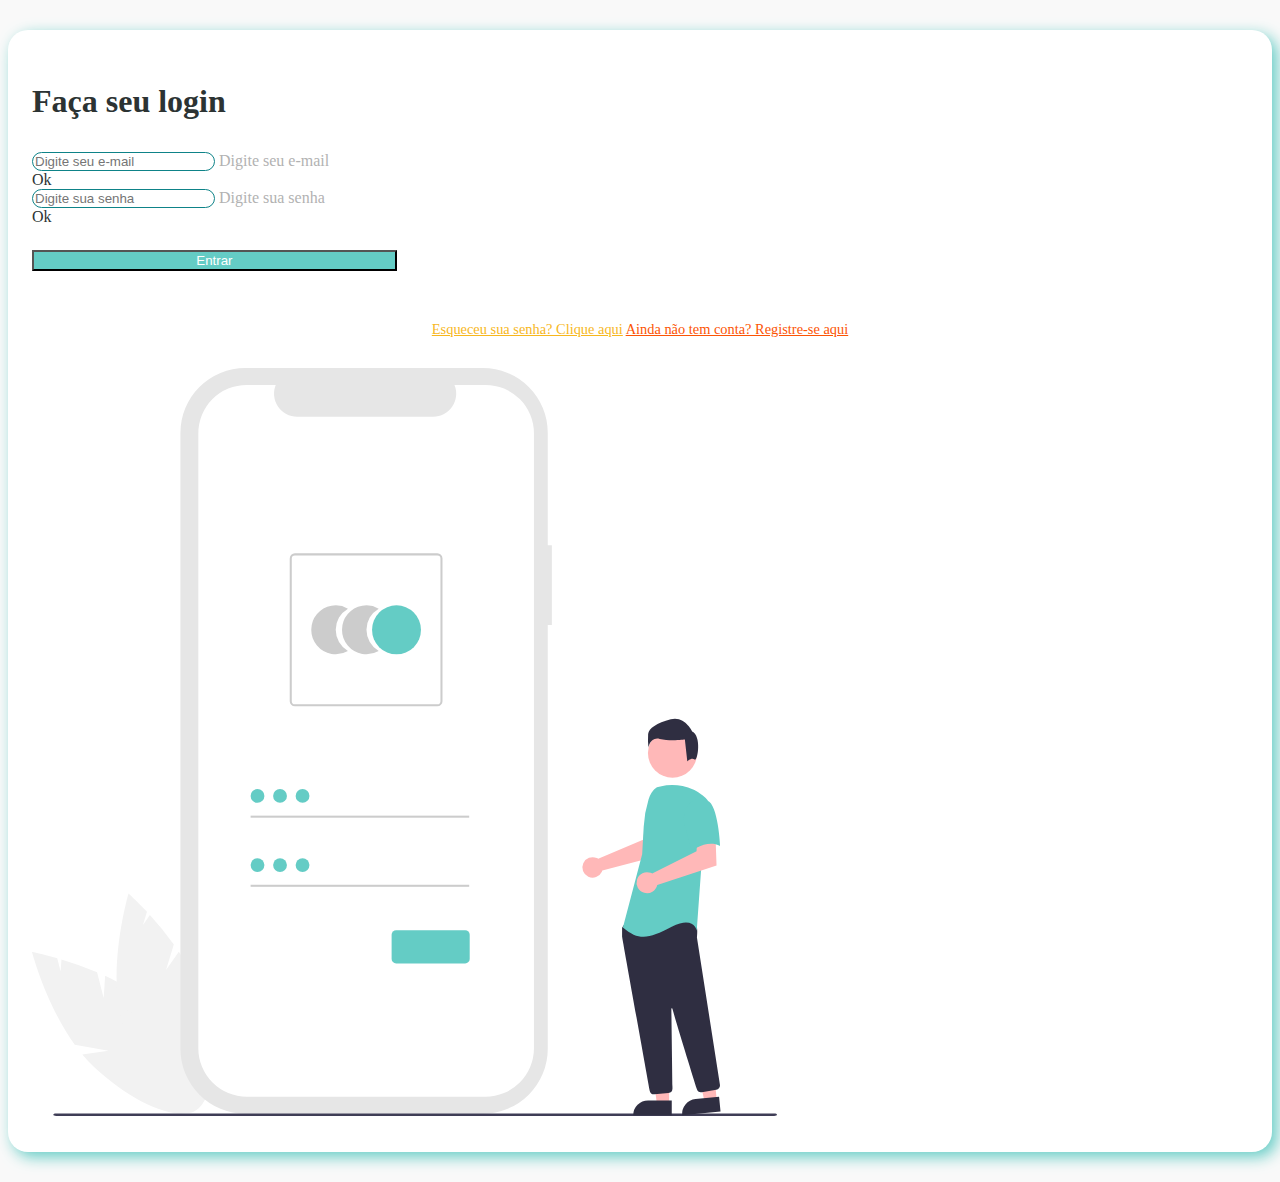
<file: index.html>
<!DOCTYPE html>
<html lang="pt-br">
<head>
    <meta charset="UTF-8">
    <meta name="viewport" content="width=device-width, initial-scale=1.0">
    <title>Login</title>

    <!--Bootstrap import-->
    <link href="https://cdn.jsdelivr.net/npm/bootstrap@5.0.2/dist/css/bootstrap.min.css" rel="stylesheet" integrity="sha384-EVSTQN3/azprG1Anm3QDgpJLIm9Nao0Yz1ztcQTwFspd3yD65VohhpuuCOmLASjC" crossorigin="anonymous">
    <script src="https://cdn.jsdelivr.net/npm/bootstrap@5.0.2/dist/js/bootstrap.bundle.min.js" integrity="sha384-MrcW6ZMFYlzcLA8Nl+NtUVF0sA7MsXsP1UyJoMp4YLEuNSfAP+JcXn/tWtIaxVXM" crossorigin="anonymous" defer></script>
    
    <!--CSS import-->
    <link rel="stylesheet" href="./styles/style.css">
    <!--Validação de formulário-->
    <script src="./script/validate.js" defer></script>
</head>
<body>
    <div class="container col-11 col-md-9" id="form-container">
        <div class="row align-items-center gx-5">
            <div class="col-md-6 order-md-2">
                <h1>Faça seu login</h1>
                <!--Para validação do BS a tag form necessita de "class="needs-validation" novalidate"-->
                <form class="needs-validation" novalidate>
                    <div class="form-floating mb-3">
                        <input type="email" class="form-control" id="email" name="email" placeholder="Digite seu e-mail" required>
                        <label for="email" class="form-label">Digite seu e-mail</label>
                        <div class="valid-feedback">Ok</div>
                    </div>
                    <div class="form-floating mb-3">
                        <input type="password" class="form-control" id="password" name="password" placeholder="Digite sua senha" required>
                        <label for="password" class="form-label">Digite sua senha</label>
                        <div class="valid-feedback">Ok</div>
                    </div>
                    <button type="submit" class="btn">Entrar</button>
                    <div class="col-12 d-flex flex-column" id="link-container">
                        <a href="./reset.html" id="reset">Esqueceu sua senha? Clique aqui</a>
                        <a href="./register.html" id="register">Ainda não tem conta? Registre-se aqui</a>
                    </div>
                </form>
            </div>
            <div class="col-md-6 order-md-1">
                <div class="col-12">
                    <img src="./Assets/access_account.svg" alt="Entar no sistema" class="img-fluid">
                </div>
            </div>
        </div>
    </div>
</body>
</html>
</file>
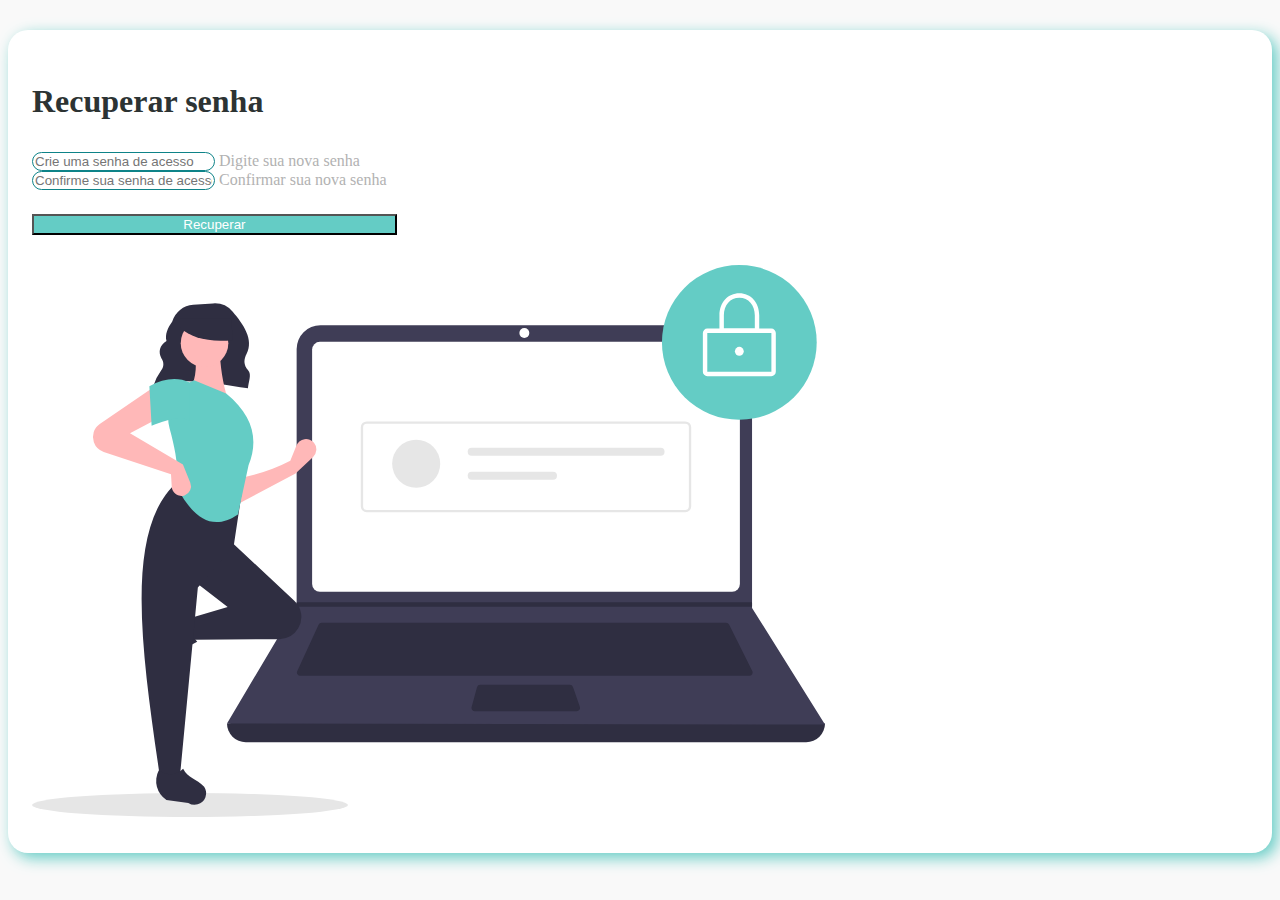
<file: password.html>
<!DOCTYPE html>
<html lang="pt-br">
<head>
    <meta charset="UTF-8">
    <meta name="viewport" content="width=device-width, initial-scale=1.0">
    <title>Recuperar senha</title>

    <!--Bootstrap import-->
    <link href="https://cdn.jsdelivr.net/npm/bootstrap@5.0.2/dist/css/bootstrap.min.css" rel="stylesheet" integrity="sha384-EVSTQN3/azprG1Anm3QDgpJLIm9Nao0Yz1ztcQTwFspd3yD65VohhpuuCOmLASjC" crossorigin="anonymous">
    <script src="https://cdn.jsdelivr.net/npm/bootstrap@5.0.2/dist/js/bootstrap.bundle.min.js" integrity="sha384-MrcW6ZMFYlzcLA8Nl+NtUVF0sA7MsXsP1UyJoMp4YLEuNSfAP+JcXn/tWtIaxVXM" crossorigin="anonymous" defer></script>
    
    <!--CSS import-->
    <link rel="stylesheet" href="./styles/style.css">
</head>
<body>
    <div class="container col-11 col-md-9" id="form-container">
        <div class="row align-items-center gx-5">
            <div class="col-md-6 order-md-2">
                <h1>Recuperar senha</h1>
                <form>
                    <div class="form-floating mb-3">
                        <input type="password" class="form-control" id="newPassword" name="newPassword" placeholder="Crie uma senha de acesso">
                        <label for="newPassword" class="form-label">Digite sua nova senha</label>
                    </div>
                    <div class="form-floating mb-3">
                        <input type="password" class="form-control" id="confirmNewPassword" name="confirmNewPassword" placeholder="Confirme sua senha de acesso">
                        <label for="confirmNewPassword" class="form-label">Confirmar sua nova senha</label>
                    </div>
                    <button type="submit" class="btn">Recuperar</button>
                </form>
            </div>
            <div class="col-md-6 order-md-2">
                <div class="col-12">
                    <img src="./Assets/secure_login.svg" alt="Recuperar senha" class="img-fluid">
                </div>
            </div>
        </div>
    </div>
</body>
</html>
</file>
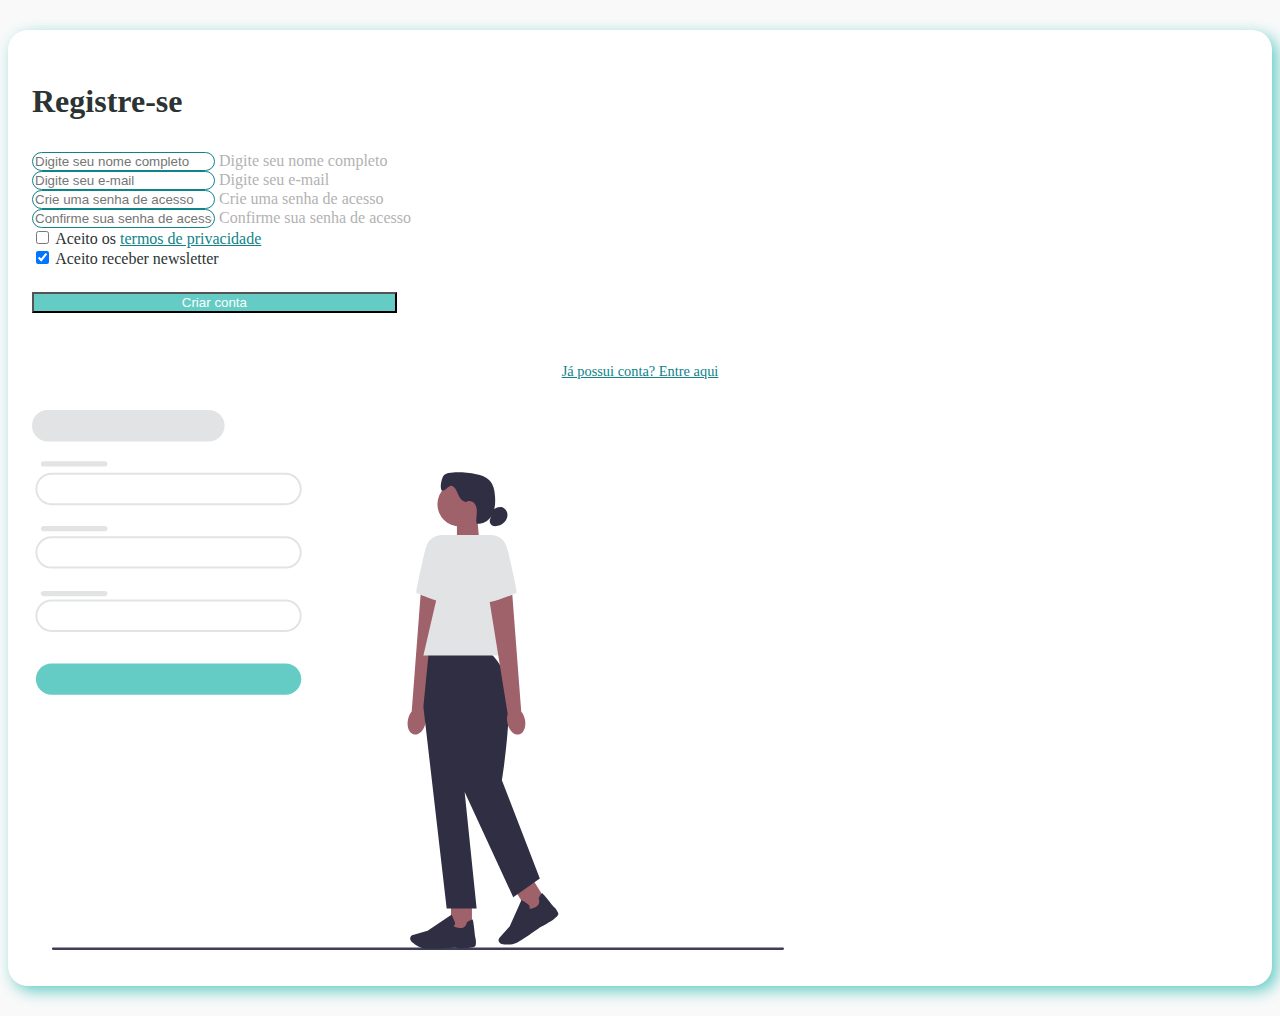
<file: register.html>
<!DOCTYPE html>
<html lang="pt-br">
<head>
    <meta charset="UTF-8">
    <meta name="viewport" content="width=device-width, initial-scale=1.0">
    <title>Registre-se</title>

    <!--Bootstrap import-->
    <link href="https://cdn.jsdelivr.net/npm/bootstrap@5.0.2/dist/css/bootstrap.min.css" rel="stylesheet" integrity="sha384-EVSTQN3/azprG1Anm3QDgpJLIm9Nao0Yz1ztcQTwFspd3yD65VohhpuuCOmLASjC" crossorigin="anonymous">
    <script src="https://cdn.jsdelivr.net/npm/bootstrap@5.0.2/dist/js/bootstrap.bundle.min.js" integrity="sha384-MrcW6ZMFYlzcLA8Nl+NtUVF0sA7MsXsP1UyJoMp4YLEuNSfAP+JcXn/tWtIaxVXM" crossorigin="anonymous" defer></script>
    
    <!--CSS import-->
    <link rel="stylesheet" href="./styles/style.css">
</head>
<body>
    <div class="container col-11 col-md-9" id="form-container">
        <div class="row align-items-center gx-5">
            <div class="col-md-6 order-md-1">
                <h1>Registre-se</h1>
                <form>
                    <div class="form-floating mb-3">
                        <input type="text" class="form-control" id="name" name="name" placeholder="Digite seu nome completo">
                        <label for="name" class="form-label">Digite seu nome completo</label>
                    </div>
                    <div class="form-floating mb-3">
                        <input type="email" class="form-control"  id="email" name="email" placeholder="Digite seu e-mail">
                        <label for="email" class="form-label">Digite seu e-mail</label>
                    </div>
                    <div class="form-floating mb-3">
                        <input type="password" class="form-control" id="password" name="password" placeholder="Crie uma senha de acesso">
                        <label for="password" class="form-label">Crie uma senha de acesso</label>
                    </div>
                    <div class="form-floating mb-3">
                        <input type="password" class="form-control" id="confirmPassword" name="confirmPassword" placeholder="Confirme sua senha de acesso">
                        <label for="confirmPassword" class="form-label">Confirme sua senha de acesso</label>
                    </div>
                    <div class="form-check mb-3">
                        <input type="checkbox" class="form-check-input" id="privacyTerms" name="privacyTerms">
                        <label for="privacyTerms" class="form-check-label">Aceito os <span><a href="#">termos de privacidade</a></span></label>
                    </div>
                    <div class="form-check mb-3">
                        <input type="checkbox" class="form-check-input" id="advertising" name="advertising" checked>
                        <label for="advertising" class="form-check-label">Aceito receber newsletter</label>
                    </div>
                    <button type="submit" class="btn">Criar conta</button>
                    <div class="col-12 d-flex flex-column" id="link-container">
                        <a href="./index.html" id="login">Já possui conta? Entre aqui</a>
                    </div>
                </form>
            </div>
            <div class="col-md-6 order-md-2">
                <div class="col-12">
                    <img src="./Assets/sign_up.svg" alt="Registre-se no sistema" class="img-fluid">
                </div>
            </div>
        </div>
    </div>
</body>
</html>
</file>
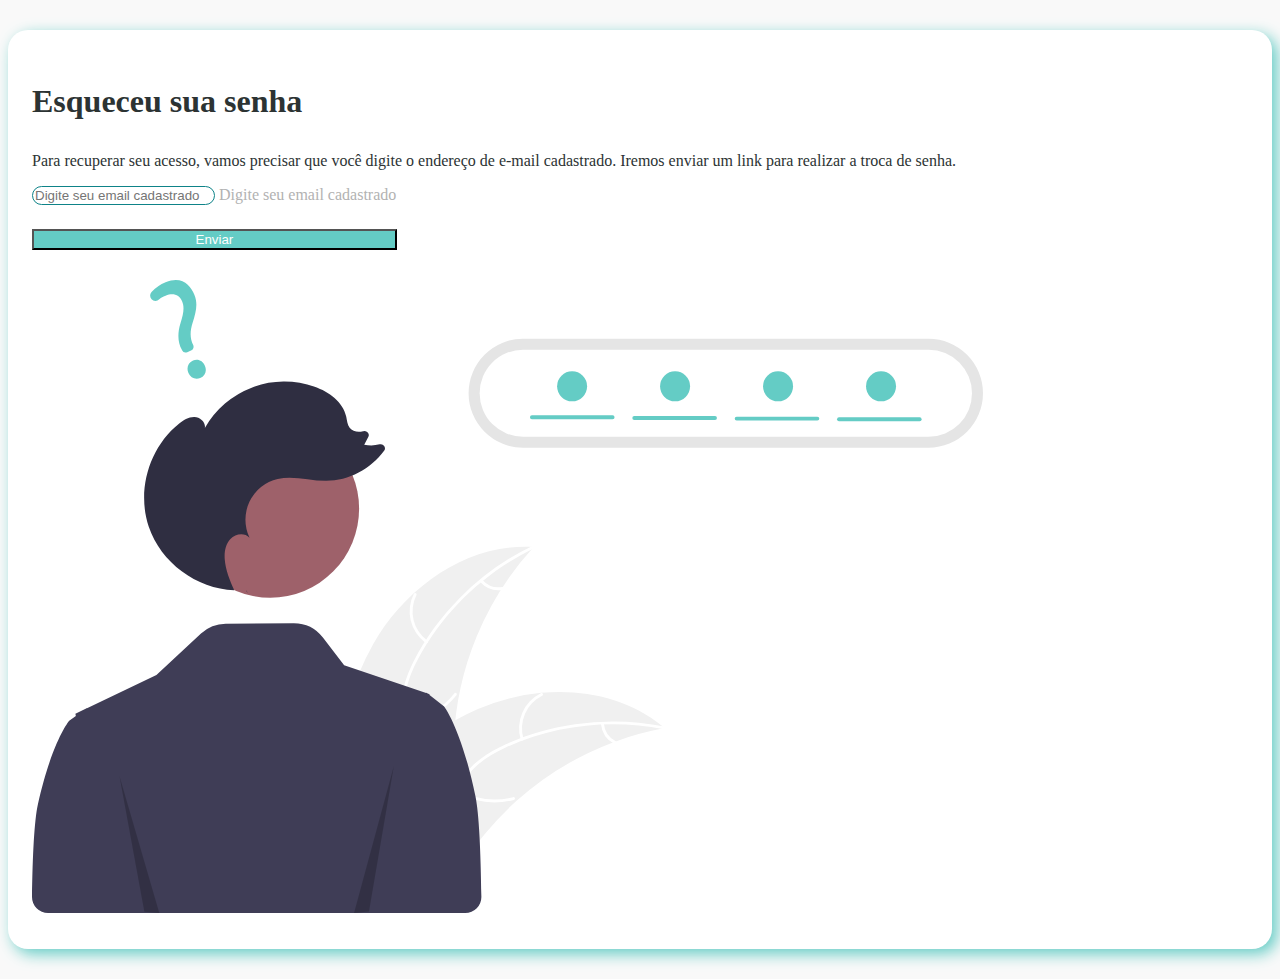
<file: reset.html>
<!DOCTYPE html>
<html lang="pt-br">
<head>
    <meta charset="UTF-8">
    <meta name="viewport" content="width=device-width, initial-scale=1.0">
    <title>Esqueceu sua senha</title>

    <!--Bootstrap import-->
    <link href="https://cdn.jsdelivr.net/npm/bootstrap@5.0.2/dist/css/bootstrap.min.css" rel="stylesheet" integrity="sha384-EVSTQN3/azprG1Anm3QDgpJLIm9Nao0Yz1ztcQTwFspd3yD65VohhpuuCOmLASjC" crossorigin="anonymous">
    <script src="https://cdn.jsdelivr.net/npm/bootstrap@5.0.2/dist/js/bootstrap.bundle.min.js" integrity="sha384-MrcW6ZMFYlzcLA8Nl+NtUVF0sA7MsXsP1UyJoMp4YLEuNSfAP+JcXn/tWtIaxVXM" crossorigin="anonymous" defer></script>
    
    <!--CSS import-->
    <link rel="stylesheet" href="./styles/style.css">
</head>
<body>
    <div class="container col-11 col-md-9" id="form-container">
        <div class="row align-items-center row gx-5">
            <div class="col-md-6 order-md-2">
                <h1>Esqueceu sua senha</h1>
                <p>Para recuperar seu acesso, vamos precisar que você digite o endereço de e-mail cadastrado. Iremos enviar um link para realizar a troca de senha.</p>
                <form>
                    <div class="form-floating">
                        <input type="email" name="email" id="email" class="form-control" placeholder="Digite seu email cadastrado">
                        <label for="email" class="form-label">Digite seu email cadastrado</label>
                    </div>
                    <button type="submit" class="btn">Enviar</button>
                </form>
            </div>
            <div class="col-md-6 order-md-1">
                <div class="col-12">
                    <img src="./Assets/forgot_password.svg" alt="Recuperar senha" class="img-fluid">
                </div>
            </div>
        </div>
    </div>
</body>
</html>
</file>
<file: styles/style.css>
:root{
    --white: #FFFFFF;
    --black: #2C3333;
    --gray: #B2B2B2;
    --orange: #FC5404;
    --dark-yellow: #F7B71D;
    --light-yellow: #FDEF96;
    --dark-green: #0E8388;
    --light-green: #64CCC5;
}

::selection{
    background-color: var(--dark-green);
    color: var(--white);
}

body{
    background-color: #F9F9F9;
    color: var(--black);
}

#form-container{
    background-color: var(--white);
    box-shadow: 5px 5px 15px var(--light-green);

    margin: 30px auto;
    padding: 32px 24px;
    border-radius: 20px;
}

.row.align-items-center{
    align-content: center;
    height: 100%;
}

#form-container h1{
    margin-bottom: 32px;
}

/*INPUTS*/
#form-container input[type="checkbox"]:checked{
    background-color: var(--dark-green);
    border: var(--dark-green);
}

#form-container input[type="checkbox"]:active{
    outline: none;
}

#form-container input[type="checkbox"]:focus{
    box-shadow: none;
}

#form-container .form-control{
    border: 1px solid var(--dark-green);
    border-radius: 10px;
    color: var(--black);
}

#form-container .form-control:focus{
    box-shadow: none;
}

#form-container .form-control:active{
    outline: none;
}

#form-container .form-floating label{
    color: var(--gray);
}

#form-container .form-floating > .form-control:focus~label{
    color: var(--dark-green);
}

/*BUTTON*/
#form-container .btn{
    margin-top: 24px;
    width: 30%;

    color: var(--white);
    background-color: var(--light-green);
}

@media(max-width: 768px){
    #form-container .btn{
        width: 100%;
    }
}

/*LINKS*/
#form-container #link-container{
    margin-top: 50px;

    font-size: .9rem;
    text-align: center;
}

#form-container a{
    text-align: center;
    transition: .5s;

    padding: 8px 0;

    color: var(--dark-green);
}

#form-container #link-container #reset{
    color: var(--dark-yellow);
}

#form-container #link-container #reset:hover{
    color: var(--light-green);
}

#form-container #link-container #register{
    color: var(--orange);
}

#form-container #link-container #register:hover{
    color: var(--light-green);
}

/*IMAGEM*/
#form-container .img-fluid{
    margin-top: 30px;
}
</file>
